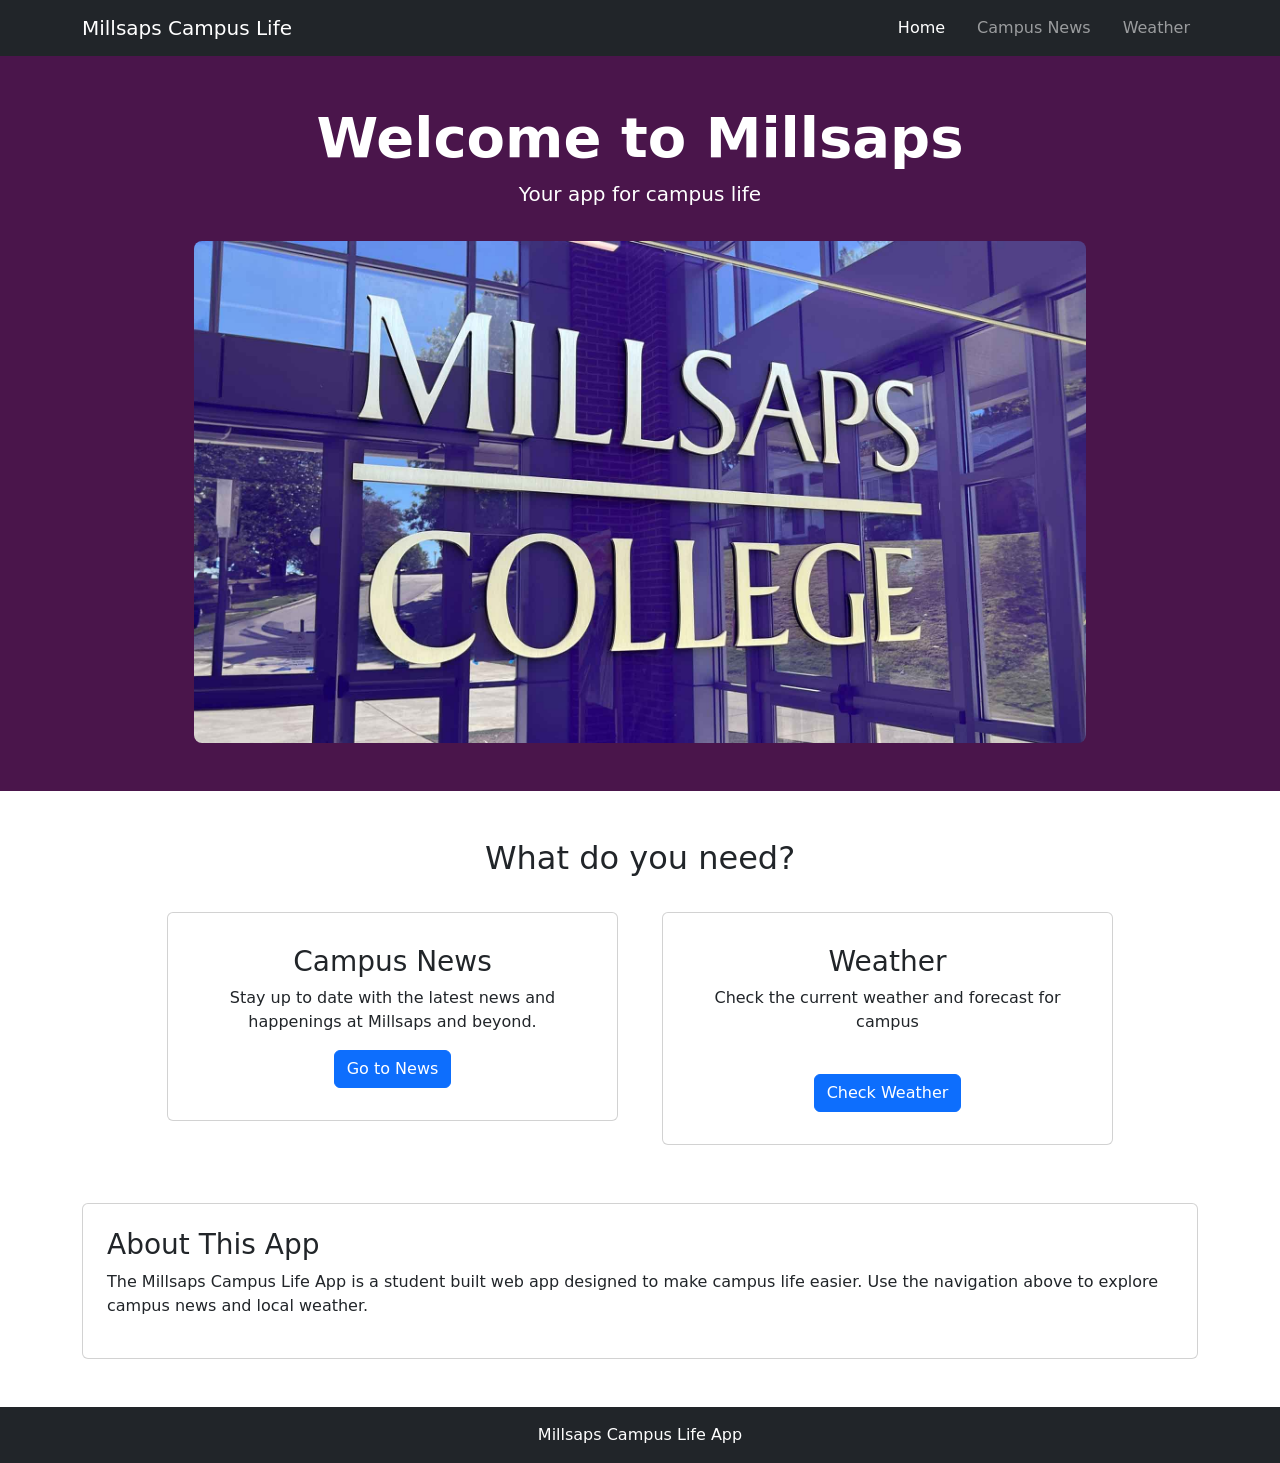
<file: index.html>
<!DOCTYPE html>
<html lang="en">
  <head>
    <meta charset="UTF-8" />
    <meta name="viewport" content="width=device-width, initial-scale=1" />
    <title>Millsaps Campus Life App</title>

    <!--Bootstrap-->
    <link
      href="https://cdn.jsdelivr.net/npm/bootstrap@5.3.5/dist/css/bootstrap.min.css"
      rel="stylesheet"
      integrity="sha384-SgOJa3DmI69IUzQ2PVdRZhwQ+dy64/BUtbMJw1MZ8t5HZApcHrRKUc4W0kG879m7"
      crossorigin="anonymous"
    />

    <!--Custom CSS-->
    <link rel="stylesheet" href="css/style.css" />
  </head>

  <body>

    <!--Nav bar for the other pages -->
    <nav class="navbar navbar-expand-lg navbar-dark bg-dark">
      <div class="container">
        <a class="navbar-brand" href="index.html">Millsaps Campus Life</a>
        <div>
          <ul class="navbar-nav flex-row gap-3">
            <li class="nav-item">
              <a class="nav-link active" href="index.html">Home</a>
            </li>
            <li class="nav-item">
              <a class="nav-link" href="events.html">Campus News</a>
            </li>
            <li class="nav-item">
              <a class="nav-link" href="weather.html">Weather</a>
            </li>
          </ul>
        </div>
      </div>
    </nav>

    <!--Welcome section -->
    <div class="main-section text-center text-white py-5">
      <div class="container">
        <h1 class="display-4 fw-bold">Welcome to Millsaps</h1>
        <p class="lead">Your app for campus life</p>
        <img src="images/millsaps.jpg" 
             alt="Millsaps College Campus" 
             class="campus-img mt-3">
      </div>
    </div>

    <!--Different feature cards for each section -->
    <div class="container my-5">
      <h2 class="text-center mb-4">What do you need?</h2>

      <div class="row justify-content-center">

        <!--Campus News -->
        <div class="col-md-5" style="margin: 10px;">
          <div class="card text-center p-3">
            <div class="card-body">
              <h3 class="card-title">Campus News</h3>
              <p class="card-text">Stay up to date with the latest news and happenings at Millsaps and beyond.</p>
              <a href="events.html" class="btn btn-primary">Go to News</a>
            </div>
          </div>
        </div>

        <!--Weather -->
        <div class="col-md-5" style="margin: 10px;">
          <div class="card text-center p-3">
            <div class="card-body">
              <h3 class="card-title">Weather</h3>
              <p class="card-text">Check the current weather and forecast for campus</p>
              <br>
              <a href="weather.html" class="btn btn-primary">Check Weather</a>
            </div>
          </div>
        </div>
      </div>
    </div>

    <!--About section -->
    <div class="container my-5">
      <div class="card p-4">
        <h3>About This App</h3>
        <p>The Millsaps Campus Life App is a student built web app designed to make campus life easier. Use the navigation above to explore campus news and local weather.</p>
      </div>
    </div>

    <!--Footer -->
    <footer class="bg-dark text-white text-center py-3 mt-5">
      <p class="mb-0">Millsaps Campus Life App</p>
    </footer>

    <!--Placeholder for js link-->
    <script src="js/script.js"></script>

  </body>
</html>
</file>
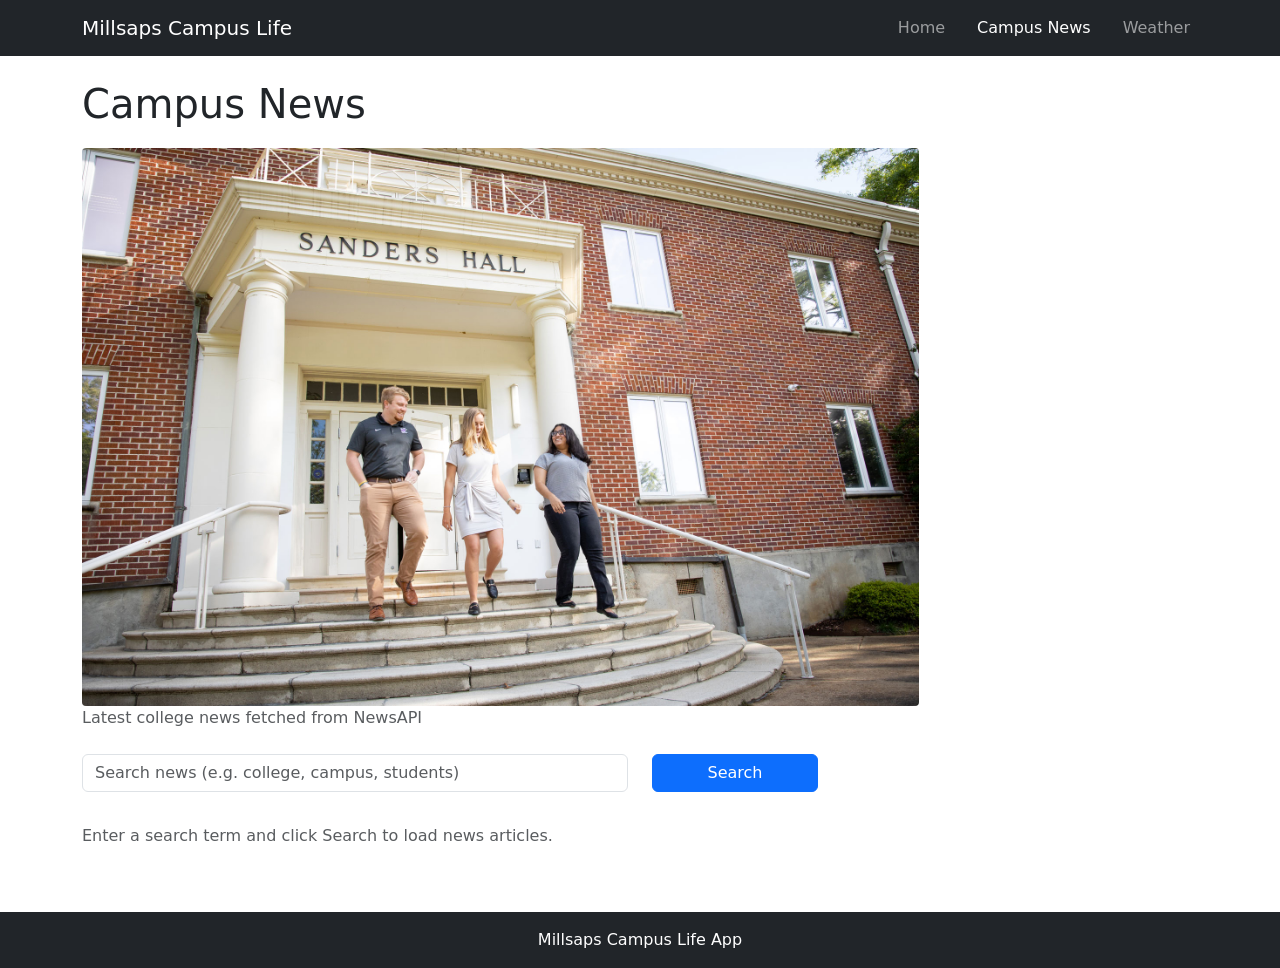
<file: events.html>
<!DOCTYPE html>
<html lang="en">
  <head>
    <meta charset="UTF-8" />
    <meta name="viewport" content="width=device-width, initial-scale=1" />
    <title>Campus News | Millsaps Campus Life</title>

    <!--Bootstrap CSS -->
    <link
      href="https://cdn.jsdelivr.net/npm/bootstrap@5.3.5/dist/css/bootstrap.min.css"
      rel="stylesheet"
      integrity="sha384-SgOJa3DmI69IUzQ2PVdRZhwQ+dy64/BUtbMJw1MZ8t5HZApcHrRKUc4W0kG879m7"
      crossorigin="anonymous"
    />

    <!--CSS -->
    <link rel="stylesheet" href="css/style.css" />
  </head>

  <body>

    <!--Navigation bar -->
    <nav class="navbar navbar-expand-lg navbar-dark bg-dark">
      <div class="container">
        <a class="navbar-brand" href="index.html">Millsaps Campus Life</a>
        <div>
          <ul class="navbar-nav flex-row gap-3">
            <li class="nav-item">
              <a class="nav-link" href="index.html">Home</a>
            </li>
            <li class="nav-item">
              <a class="nav-link active" href="events.html">Campus News</a>
            </li>
            <li class="nav-item">
              <a class="nav-link" href="weather.html">Weather</a>
            </li>
          </ul>
        </div>
      </div>
    </nav>

    <!--Page header -->
    <div class="container my-4">
      <h1 class="mb-1">Campus News</h1>
      <img src="images/campus_ppl.jpg" 
             alt="People Walking Arounf" 
             class="events-img mt-3">
      <p class="text-muted">Latest college news fetched from NewsAPI</p>
    </div>

    <!--Search section-->
    <div class="container mb-4">
      <div class="row">
        <div class="col-md-6">
          <input type="text" id="search-input" class="form-control mb-2" placeholder="Search news (e.g. college, campus, students)" />
        </div>
        <div class="col-md-2">
          <button id="fetch-news-btn" class="btn btn-primary w-100">Search</button>
        </div>
      </div>
    </div>

    <!--This is where the news articles will be displayed -->
    <div class="container">
      <div id="news-container" class="row g-3">
        <p class="text-muted">Enter a search term and click Search to load news articles.</p>
      </div>
    </div>

    <!--Footer -->
    <footer class="bg-dark text-white text-center py-3 mt-5">
      <p class="mb-0">Millsaps Campus Life App</p>
    </footer>

    <script src="js/events.js"></script>

  </body>
</html>
</file>
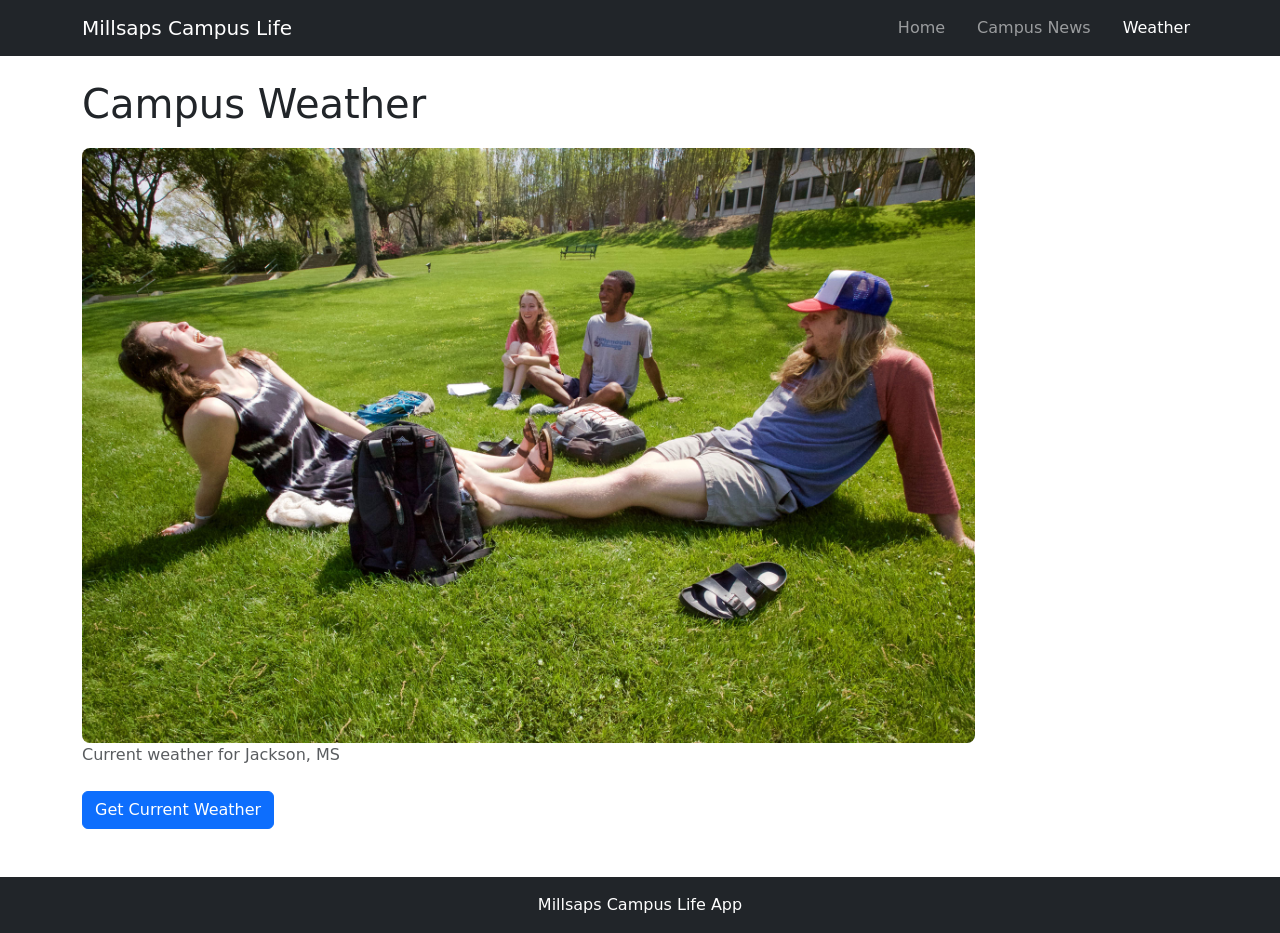
<file: weather.html>
<!DOCTYPE html>
<html lang="en">
  <head>
    <meta charset="UTF-8" />
    <meta name="viewport" content="width=device-width, initial-scale=1" />
    <title>Weather | Millsaps Campus Life</title>

    <!--Bootstrap CSS -->
    <link
      href="https://cdn.jsdelivr.net/npm/bootstrap@5.3.5/dist/css/bootstrap.min.css"
      rel="stylesheet"
      integrity="sha384-SgOJa3DmI69IUzQ2PVdRZhwQ+dy64/BUtbMJw1MZ8t5HZApcHrRKUc4W0kG879m7"
      crossorigin="anonymous"
    />

    <link rel="stylesheet" href="css/style.css" />
  </head>

  <body>

    <!--Navigation bar -->
    <nav class="navbar navbar-expand-lg navbar-dark bg-dark">
      <div class="container">
        <a class="navbar-brand" href="index.html">Millsaps Campus Life</a>
        <div>
          <ul class="navbar-nav flex-row gap-3">
            <li class="nav-item">
              <a class="nav-link" href="index.html">Home</a>
            </li>
            <li class="nav-item">
              <a class="nav-link" href="events.html">Campus News</a>
            </li>
            <li class="nav-item">
              <a class="nav-link active" href="weather.html">Weather</a>
            </li>
          </ul>
        </div>
      </div>
    </nav>

    <!--Page header -->
    <div class="container my-4">
      <h1 class="mb-1">Campus Weather</h1>
      <img src="images/spring-in-the-bowl-2017.jpg" 
             alt="Millsaps College Weather" 
             class="weather-img mt-3">
      <p class="text-muted">Current weather for Jackson, MS</p>
    </div>

    <!-- Button to get weather -->
    <div class="container mb-4">
      <button id="fetch-weather-btn" class="btn btn-primary">Get Current Weather</button>
    </div>

    <!-- Weather displayed -->
    <div class="container">

      <!--Weather card  -->
      <div id="weather-container" class="card p-4 mb-4" style="display: none;">
        <h3 id="weather-city" class="card-title"></h3>
        <p id="weather-description" class="text-muted"></p>
        <div class="row">
          <div class="col-md-3">
            <div class="card text-center p-3">
              <p class="mb-1 text-muted">Temperature</p>
              <h4 id="weather-temp"></h4>
            </div>
          </div>
          <div class="col-md-3">
            <div class="card text-center p-3">
              <p class="mb-1 text-muted">Feels Like</p>
              <h4 id="weather-feels"></h4>
            </div>
          </div>
          <div class="col-md-3">
            <div class="card text-center p-3">
              <p class="mb-1 text-muted">Humidity</p>
              <h4 id="weather-humidity"></h4>
            </div>
          </div>
          <div class="col-md-3">
            <div class="card text-center p-3">
              <p class="mb-1 text-muted">Wind Speed</p>
              <h4 id="weather-wind"></h4>
            </div>
          </div>
        </div>
      </div>

      <!--Campus tip, based on weather-->
      <div id="tip-container" class="card p-3" style="display: none;">
        <h5>Campus Tip</h5>
        <p id="weather-tip" class="mb-0"></p>
      </div>

    </div>

    <!--Footer -->
    <footer class="bg-dark text-white text-center py-3 mt-5">
      <p class="mb-0">Millsaps Campus Life App</p>
    </footer>

    <script src="js/weather.js"></script>

  </body>
</html>
</file>
<file: css/style.css>
.main-section {
  background-color: #4a154b;
  padding: 60px 0;
}

.news-img {
  width: 100%;
  height: 180px;
  object-fit: cover;
}

.card-hover {
  box-shadow: 0 4px 12px rgba(0, 0, 0, 0.15);
}

footer {
  margin-top: 40px;
}

.campus-img {
  width: 80%;
  border-radius: 8px;
}

.events-img {
  width: 75%;
  border-radius: 4px;
}

.weather-img {
  width: 80%;
  border-radius: 8px;
}
</file>
